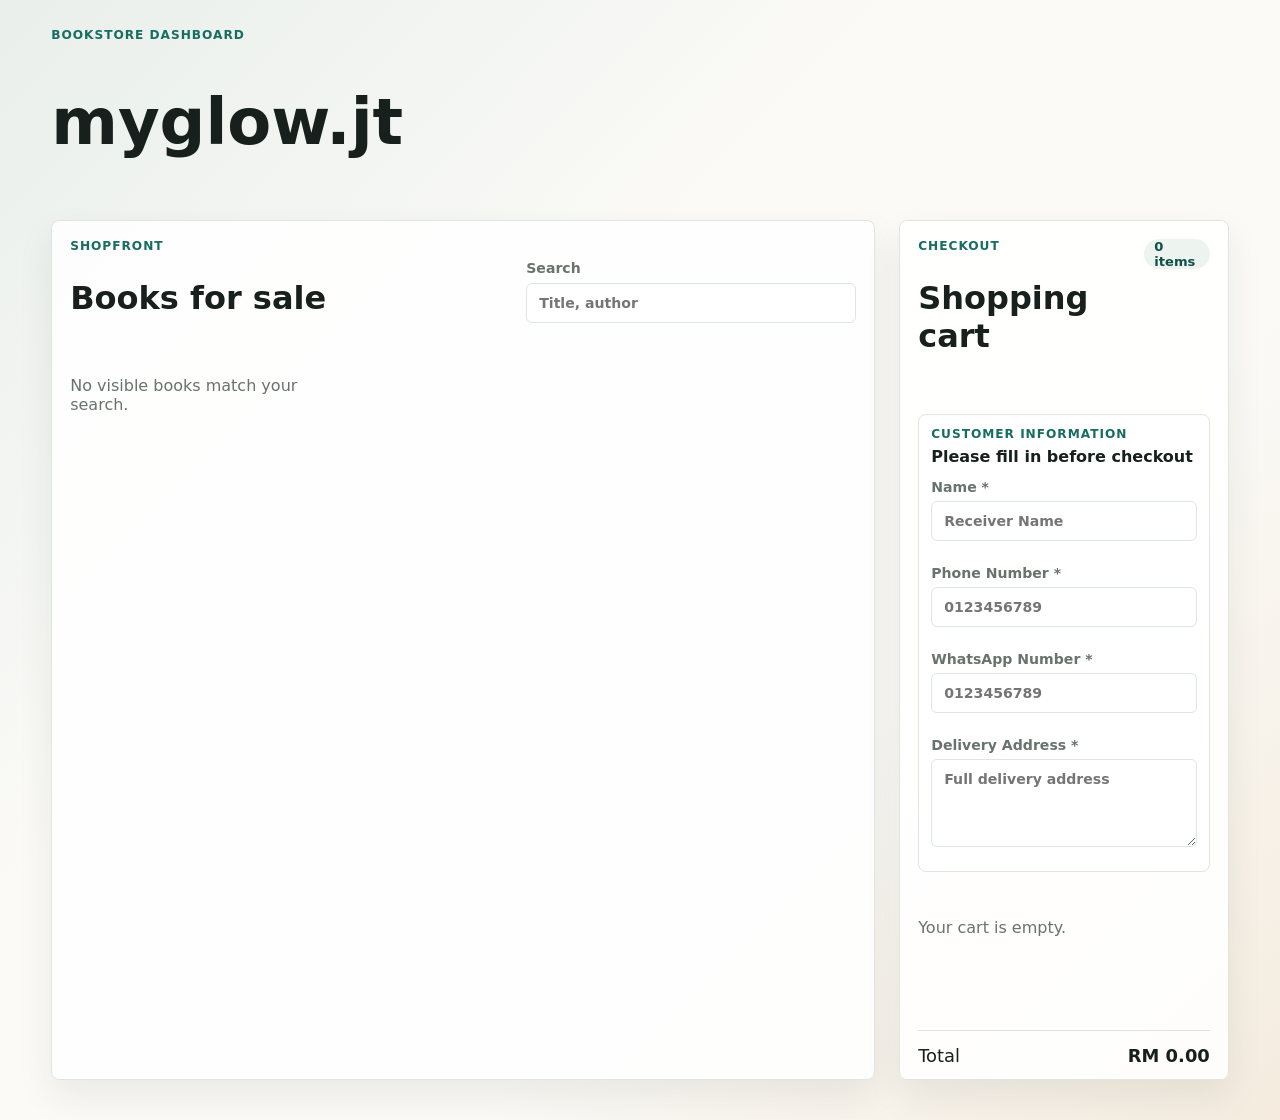
<file: index.html>
<!doctype html>
<html lang="en">
  <head>
    <meta charset="utf-8">
    <meta name="viewport" content="width=device-width, initial-scale=1">
    <title>myglow.jt</title>
    <link rel="stylesheet" href="styles.css">
  </head>
  <body>
    <header class="topbar">
      <div>
        <p class="eyebrow">Bookstore dashboard</p>
        <h1 id="brandAdminTrigger" tabindex="0">myglow.jt</h1>
      </div>
      <div class="topbar-actions">
        <button class="secondary-button admin-only" id="customerViewBtn" type="button">Customer shop</button>
        <button class="icon-button admin-only" id="resetDemoBtn" type="button" title="Reset demo data" aria-label="Reset demo data">
          <span aria-hidden="true">↻</span>
        </button>
        <button class="secondary-button admin-only" data-section-target="inventory" type="button">Manage inventory</button>
        <button class="secondary-button admin-only" data-section-target="payment" type="button">Payment setup</button>
        <button class="secondary-button admin-only" data-section-target="orders" type="button">Orders</button>
        <button class="primary-button admin-only" id="newBookBtn" type="button">New book</button>
        <button class="ghost-button admin-only" id="logoutAdminBtn" type="button">Lock admin</button>
      </div>
    </header>

    <main class="app-shell">
      <section class="panel admin-lock-panel" id="adminLockPanel" hidden>
        <div class="section-heading">
          <div>
            <p class="eyebrow">Private access</p>
            <h2>Admin unlock</h2>
          </div>
        </div>
        <div class="unlock-form">
          <label>
            <span>Admin passcode</span>
            <input id="adminPassInput" type="password" autocomplete="current-password" placeholder="Enter passcode">
          </label>
          <button class="primary-button" id="unlockAdminBtn" type="button">Unlock admin</button>
        </div>
        <p class="hint">Private owner area.</p>
      </section>
<div class="shop-layout">
      <section class="panel catalog-panel customer-area" aria-labelledby="catalogTitle">
        <div class="section-heading">
          <div>
            <p class="eyebrow">Shopfront</p>
            <h2 id="catalogTitle">Books for sale</h2>
          </div>
          <label class="search-box">
            <span>Search</span>
            <input id="searchInput" type="search" placeholder="Title, author">
          </label>
        </div>
        <div class="catalog-grid" id="catalogGrid"></div>
      </section>

<aside class="panel cart-panel customer-area" aria-labelledby="cartTitle">

  <div class="section-heading compact">
    <div>
      <p class="eyebrow">Checkout</p>
      <h2 id="cartTitle">Shopping cart</h2>
    </div>
    <output id="cartCount" class="pill">0 items</output>
  </div>

  <div class="customer-info">
    <div class="account-head">
      <div>
        <p class="eyebrow">Customer Information</p>
        <strong>Please fill in before checkout</strong>
      </div>
    </div>

    <label>
      <span>Name *</span>
      <input id="customerNameInput" type="text" placeholder="Receiver Name">
    </label>

    <label>
      <span>Phone Number *</span>
      <input id="customerPhoneInput" type="tel" placeholder="0123456789">
    </label>

    <label>
      <span>WhatsApp Number *</span>
      <input id="customerWhatsappInput" type="tel" placeholder="0123456789">
    </label>

    <label>
      <span>Delivery Address *</span>
      <textarea id="customerAddressInput" rows="4" placeholder="Full delivery address"></textarea>
    </label>
  </div>

  <div id="cartItems" class="cart-items"></div>

  <div class="cart-total">
    <span>Total</span>
    <strong id="cartTotal">RM0.00</strong>
  </div>

  <button class="primary-button wide" id="checkoutBtn" type="button">
    Show payment code
  </button>

  <div id="paymentPanel" class="payment-panel" hidden>

    <p class="eyebrow">Payment receive code</p>

    <output id="customerCloudStatus" class="pill">
      Checking cloud
    </output>

    <img
      id="checkoutQrImage"
      class="checkout-qr"
      alt="Payment QR code"
      hidden
    >

    <div class="receive-code" id="receiveCodeText"></div>

    <div
      class="checkout-banks"
      id="checkoutBankDetails"
    ></div>

    <div class="payment-lines">
      <span>Order</span>
      <strong id="orderCodeText"></strong>

      <span>Amount</span>
      <strong id="orderAmountText"></strong>
    </div>

    <div class="payment-proof">

      <label>
        <span>Upload bank transfer receipt</span>
        <input
          id="receiptFileInput"
          type="file"
          accept="image/*,.pdf"
        >
      </label>

      <label>
        <span>Transfer details</span>
        <textarea
          id="transferDetailsInput"
          rows="3"
          placeholder="Bank used, transfer time, reference number"
        ></textarea>
      </label>

      <div
        class="receipt-preview"
        id="receiptPreview"
        hidden
      ></div>

    </div>

    <button
      class="secondary-button wide"
      id="copyPaymentBtn"
      type="button"
    >
      Copy payment details
    </button>

    <button
      class="primary-button wide"
      id="paidBtn"
      type="button"
    >
      Submit order paid
    </button>

  </div>

</aside>
</div>
      <nav class="workspace-nav admin-area" aria-label="Admin sections">
        <button class="active" data-section-target="inventory" type="button">Manage inventory</button>
        <button data-section-target="payment" type="button">Payment setup</button>
        <button data-section-target="orders" type="button">Orders</button>
      </nav>

      <section class="panel admin-panel admin-area" data-admin-section="inventory" aria-labelledby="adminTitle">
        <div class="section-heading">
          <div>
            <p class="eyebrow">Manage inventory</p>
            <h2 id="adminTitle">Create, edit, update</h2>
          </div>
          <div class="section-actions">
            <label class="search-box">
              <span>Search inventory</span>
              <input id="inventorySearchInput" type="search" placeholder="Book, author, variation">
            </label>
            <button class="secondary-button" id="saveBookBtn" type="button">Save book</button>
          </div>
        </div>

        <form id="bookForm" class="book-form">
          <input id="bookId" type="hidden">
          <input id="coverDataInput" type="hidden">
          <div class="form-grid">
            <label>
              <span>Book title</span>
              <input id="titleInput" required placeholder="The Quiet Shelf">
            </label>
            <label>
              <span>Author</span>
              <input id="authorInput" required placeholder="A. Writer">
            </label>
            <label>
              <span>Cover photo upload</span>
              <input id="coverFileInput" type="file" accept="image/*">
            </label>
          </div>
          <div class="cover-upload-preview">
            <img id="coverPreview" alt="Book cover preview" hidden>
            <p id="coverEmptyText">No cover photo selected</p>
            <button class="ghost-button" id="clearCoverBtn" type="button">Remove cover photo</button>
          </div>
          <label>
            <span>Description</span>
            <textarea id="descriptionInput" rows="3" placeholder="Short product description"></textarea>
          </label>
          <label class="toggle-row">
            <input id="activeInput" type="checkbox" checked>
            <span>Visible in shop</span>
          </label>
         <div class="variant-header">
    <div></div>
    <div>Variation Name</div>
    <div>Price</div>
    <div>Stock</div>
    <div>Photo</div>
    <div>Preview</div>
    <div></div>
</div>

<div id="variantRows" class="variant-rows"></div>
<div class="variant-actions">
      <button
        type="button"
        id="bulkAssignBtn"
        class="secondary-button">
        Bulk Assign
    </button>

    <button
        type="button"
        id="addVariantBtn"
        class="add-variant-button">
        + Add Variation
    </button>
</div>
          <button class="primary-button wide" id="saveBookBottomBtn" type="button">Save book</button>
        </form>

        <div class="admin-list" id="adminList"></div>
      </section>

      <section class="panel settings-panel admin-area" data-admin-section="payment" aria-labelledby="settingsTitle" hidden>
        <div class="section-heading">
          <div>
            <p class="eyebrow">Payment setup</p>
            <h2 id="settingsTitle">QR code and bank details</h2>
          </div>
          <button class="secondary-button" id="savePaymentBtn" type="button">Save payment setup</button>
        </div>
        <div class="payment-setup-grid">
          <div class="payment-form-stack">
            <label>
              <span>Payment receive code shown to buyers</span>
              <textarea id="paymentCodeInput" rows="4" placeholder="Example: DuitNow: MYGLOWJT-8842"></textarea>
            </label>
            <label>
              <span>QR code photo</span>
              <input id="qrImageInput" type="file" accept="image/*">
            </label>
            <button class="ghost-button" id="clearQrBtn" type="button">Remove QR photo</button>
          </div>
          <div class="qr-preview-box">
            <img id="qrPreview" alt="Payment QR preview" hidden>
            <p id="qrEmptyText">No QR photo yet</p>
          </div>
        </div>

        <div class="variant-header bank-header">
          <h3>Bank details</h3>
          <button class="ghost-button" id="addBankBtn" type="button">Add bank</button>
        </div>
        <div id="bankRows" class="bank-rows"></div>
        <button class="primary-button wide" id="savePaymentBottomBtn" type="button">Save payment setup</button>
        <p class="hint">Buyers will see the QR photo, receive code, bank names, account holder names, and account numbers during checkout.</p>
      </section>

      <section class="panel orders-panel admin-area" data-admin-section="orders" aria-labelledby="ordersTitle" hidden>
        <div class="section-heading">
          <div>
            <p class="eyebrow">Admin orders</p>
            <h2 id="ordersTitle">Order summary</h2>
          </div>
          <div class="section-actions">
            <label class="search-box">
              <span>Search orders</span>
              <input id="ordersSearchInput" type="search" placeholder="Order, book, payment, amount">
            </label>
            <button class="secondary-button" id="refreshOrdersBtn" type="button">Refresh orders</button>
            <output id="cloudStatus" class="pill">Local orders</output>
            <output id="ordersCount" class="pill">0 orders</output>
          </div>
        </div>
        <div id="ordersList" class="orders-list"></div>
      </section>
    </main>

    <section class="book-detail-modal" id="bookDetailModal" aria-labelledby="bookDetailTitle" aria-modal="true" role="dialog" hidden>
      <div class="book-detail-backdrop" data-close-detail></div>
      <article class="book-detail-panel">
        <button class="icon-button detail-close" type="button" data-close-detail aria-label="Close book details">×</button>
        <div id="bookDetailContent"></div>
      </article>
    </section>
    
  <template id="variantTemplate">

    <div class="variant-row">

        <button
            type="button"
            class="drag-handle"
            title="Drag to reorder">
            ☰
        </button>

        <input
            type="text"
            class="variant-label"
            placeholder="Variation Name">

        <input
            type="number"
            class="variant-price"
            placeholder="Price">

        <input
            type="number"
            class="variant-stock"
            placeholder="Stock">

        <input
            type="file"
            class="variant-photo-file"
            accept="image/*">

    <div class="variant-photo-box">
    <img hidden class="preview-clickable">
    <span>No Photo</span>
    </div>

        <button
            type="button"
            class="remove-variant">
            ✕
        </button>

        <input
            type="hidden"
            class="variant-photo-data">

    </div>

</template>
    
    <template id="bankTemplate">
      <div class="bank-row">
        <input class="bank-name" placeholder="Maybank" aria-label="Bank name">
        <input class="bank-holder" placeholder="Account holder" aria-label="Account holder">
        <input class="bank-number" placeholder="Account number" aria-label="Account number">
        <input class="bank-note" placeholder="Note" aria-label="Payment note">
        <button class="icon-button remove-bank" type="button" title="Remove bank" aria-label="Remove bank">×</button>
      </div>
    </template>

    <div
  id="bulkAssignModal"
  class="modal-overlay"
  hidden>

  <div class="modal-card">

    <h3>Bulk Assign</h3>

    <label>
      <span>Price</span>
      <input
        id="bulkPrice"
        type="number"
        step="0.01">
    </label>

    <label>
      <span>Stock</span>
      <input
        id="bulkStock"
        type="number">
    </label>

    <div class="modal-actions">

      <button
        id="applyBulkBtn"
        class="primary-button"
        type="button">
        Apply
      </button>

      <button
        id="closeBulkBtn"
        class="ghost-button"
        type="button">
        Cancel
      </button>

    </div>

  </div>

</div>
    <script src="supabase-config.js"></script>
    <script src="app.js"></script>
  </body>
</html>
</file>
<file: styles.css>
:root {
  color-scheme: light;
  --ink: #18201d;
  --muted: #68736e;
  --paper: #fbfaf7;
  --panel: #ffffff;
  --line: #dfe5df;
  --accent: #176d62;
  --accent-strong: #0f5149;
  --gold: #c4832c;
  --rose: #bd5760;
  --mist: #edf4f0;
  --shadow: 0 16px 36px rgba(24, 32, 29, 0.08);
  font-family: Inter, ui-sans-serif, system-ui, -apple-system, BlinkMacSystemFont, "Segoe UI", sans-serif;
}

* {
  box-sizing: border-box;
}

[hidden] {
  display: none !important;
}

body {
  margin: 0;
  min-height: 100vh;
  background:
    linear-gradient(135deg, rgba(23, 109, 98, 0.08), transparent 38%),
    linear-gradient(315deg, rgba(196, 131, 44, 0.12), transparent 34%),
    var(--paper);
  color: var(--ink);
}

button,
input,
textarea,
select {
  font: inherit;
}

button {
  cursor: pointer;
}

.topbar {
  display: flex;
  align-items: center;
  justify-content: space-between;
  gap: 20px;
  padding: 28px clamp(18px, 4vw, 52px) 18px;
}

.topbar h1,
.section-heading h2,

.topbar h1 {
  font-size: clamp(2rem, 5vw, 4.2rem);
}

.eyebrow {
  margin: 0 0 6px;
  color: var(--accent);
  font-size: 0.76rem;
  font-weight: 800;
  letter-spacing: 0.08em;
  text-transform: uppercase;
}

.topbar-actions,
.section-heading,
.variant-header,
.cart-total,
.payment-lines,
.admin-book,
.admin-book-actions {
  display: flex;
  align-items: center;
}

.topbar-actions {
  gap: 10px;
  flex-wrap: wrap;
}

.app-shell {
  display: block;
  padding: 0 clamp(18px, 4vw, 52px) 40px;
}

.panel {
  background: rgba(255, 255, 255, 0.88);
  border: 1px solid var(--line);
  border-radius: 8px;
  box-shadow: var(--shadow);
  padding: 18px;
}

.admin-panel,
.settings-panel,
.orders-panel,
.workspace-nav,
.admin-lock-panel {
  grid-column: 1 / -1;
}

.admin-area,
.admin-only,
.admin-lock-panel {
  display: none;
}

body.admin-mode .admin-area,
body.admin-mode .admin-only {
  display: block;
}

body.admin-mode .workspace-nav {
  display: flex;
}

body.admin-mode .cart-panel {
  display: none;
}

body.admin-mode .catalog-panel {
  grid-column: auto;
}

body.lock-mode .admin-lock-panel {
  display: block;
}

body.lock-mode .admin-area {
  display: none;
}

.unlock-form {
  display: grid;
  grid-template-columns: minmax(180px, 340px) auto;
  gap: 10px;
  align-items: end;
}

.workspace-nav {
  display: flex;
  gap: 8px;
  padding: 4px;
  border: 1px solid var(--line);
  border-radius: 8px;
  background: rgba(255, 255, 255, 0.68);
}

.workspace-nav button {
  min-height: 40px;
  border: 0;
  border-radius: 6px;
  background: transparent;
  color: var(--muted);
  padding: 0 14px;
  font-weight: 900;
}

.workspace-nav button.active,
.topbar-actions button.active {
  background: var(--accent);
  color: #fff;
}

.section-heading {
  justify-content: space-between;
  gap: 16px;
  margin-bottom: 16px;
}

.section-actions {
  display: flex;
  align-items: end;
  justify-content: flex-end;
  gap: 10px;
  flex-wrap: wrap;
}

.section-heading.compact {
  align-items: flex-start;
}

.section-heading h2 {
  font-size: clamp(1.35rem, 3vw, 2rem);
}

label {
  display: grid;
  gap: 7px;
  color: var(--muted);
  font-size: 0.88rem;
  font-weight: 700;
}

input,
textarea,
select {
  width: 100%;
  border: 1px solid var(--line);
  border-radius: 6px;
  background: #fff;
  color: var(--ink);
  padding: 11px 12px;
  outline: none;
  transition: border-color 0.18s ease, box-shadow 0.18s ease;
}

textarea {
  resize: vertical;
}

input:focus,
textarea:focus,
select:focus {
  border-color: var(--accent);
  box-shadow: 0 0 0 3px rgba(23, 109, 98, 0.13);
}

.search-box {
  width: min(330px, 100%);
}

.primary-button,
.secondary-button,
.ghost-button,
.icon-button {
  min-height: 42px;
  border-radius: 6px;
  border: 1px solid transparent;
  padding: 0 15px;
  font-weight: 800;
}

body:not(.admin-mode) .admin-only,
body:not(.admin-mode) .admin-area {
  display: none !important;
}

body:not(.admin-mode) .admin-area {
  display: none !important;
}

.primary-button {
  background: var(--accent);
  color: #fff;
}

.primary-button:hover {
  background: var(--accent-strong);
}

.secondary-button {
  background: var(--mist);
  color: var(--accent-strong);
  border-color: rgba(23, 109, 98, 0.2);
}

.ghost-button {
  background: transparent;
  color: var(--accent-strong);
  border-color: var(--line);
}

.icon-button {
  width: 42px;
  padding: 0;
  display: inline-grid;
  place-items: center;
  background: #fff;
  border-color: var(--line);
  color: var(--ink);
  font-size: 1.2rem;
}

.wide {
  width: 100%;
}

.catalog-grid {
  display: grid;
  grid-template-columns: repeat(auto-fill, minmax(230px, 1fr));
  gap: 14px;
}

.book-card {
  display: grid;
  grid-template-rows: auto 1fr;
  border: 1px solid var(--line);
  border-radius: 8px;
  background: var(--panel);
  overflow: hidden;
}

.book-cover {
  width: 100%;
  aspect-ratio: 1;
  display: grid;
  place-items: end start;
  padding: 16px;
  border: 0;
  text-align: left;
  background-color: var(--cover-color, #176d62);
  background-image:
    linear-gradient(90deg, rgba(255, 255, 255, 0.18) 0 10px, transparent 10px),
    radial-gradient(circle at 78% 24%, rgba(255, 255, 255, 0.22), transparent 24%),
    linear-gradient(145deg, rgba(0, 0, 0, 0.18), transparent 52%);
  color: #fff;
  cursor: pointer;
}

.book-cover.has-image {
  background-size: cover;
  background-position: center;
}

.book-cover span {
  max-width: 13ch;
  padding: 8px 10px;
  background: rgba(0, 0, 0, 0.42);
  border-radius: 6px;
  font-weight: 900;
  line-height: 1.05;
}

.book-body {
  display: grid;
  gap: 11px;
  padding: 14px;
}

.book-body h3 {
  margin: 0;
  font-size: 1.08rem;
  line-height: 1.2;
}

.book-title-link {
  display: block;
  width: 100%;
  border: 0;
  background: transparent;
  color: var(--ink);
  padding: 0;
  text-align: left;
  font-size: 1.08rem;
  font-weight: 900;
  line-height: 1.2;
}

.book-title-link:hover {
  color: var(--accent-strong);
}

body.detail-open {
  overflow: hidden;
}

.book-detail-modal {
  position: fixed;
  inset: 0;
  z-index: 20;
  display: grid;
  place-items: center;
  padding: 18px;
}

.book-detail-backdrop {
  position: absolute;
  inset: 0;
  background: rgba(24, 32, 29, 0.56);
}

.book-detail-panel {
  position: relative;
  z-index: 1;
  width: min(960px, 100%);
  max-height: min(760px, 92vh);
  overflow: auto;
  border-radius: 8px;
  background: var(--panel);
  box-shadow: 0 30px 90px rgba(0, 0, 0, 0.24);
  padding: 18px;
}

.detail-close {
  position: absolute;
  top: 12px;
  right: 12px;
  z-index: 2;
}

.detail-layout {
  display: grid;
  grid-template-columns: minmax(260px, 0.85fr) minmax(280px, 1fr);
  gap: 20px;
}

.detail-media,
.detail-copy,
.detail-variants {
    display: flex;
    flex-wrap: wrap;
    gap: 8px;
}

.detail-main-image {
    aspect-ratio: 1 / 1;
    width: 100%;
    background-size: contain;
    background-repeat: no-repeat;
    background-position: center;
}

.detail-main-image span {
  max-width: 15ch;
  padding: 8px 10px;
  border-radius: 6px;
  background: rgba(0, 0, 0, 0.42);
  font-weight: 900;
}

.detail-thumbs {
  display: grid;
  grid-template-columns: repeat(auto-fill, minmax(68px, 1fr));
  gap: 8px;
}

.detail-thumb {
  aspect-ratio: 1;
  border: 2px solid var(--line);
  border-radius: 8px;
  background: #fff;
  overflow: hidden;
  padding: 0;
}

.detail-thumb.active {
  border-color: var(--accent);
}

.detail-thumb img {
  width: 100%;
  height: 100%;
  object-fit: cover;
}

.detail-thumb span {
  display: grid;
  place-items: center;
  width: 100%;
  height: 100%;
  color: var(--accent-strong);
  font-weight: 900;
}

.detail-copy h2 {
  margin: 0;
  font-size: clamp(1.6rem, 3vw, 2.4rem);
}

.detail-variant-card {
    min-width: auto;
    padding: 8px 12px;
}

.detail-variant-card.selected {
  border-color: var(--accent);
  box-shadow: 0 0 0 3px rgba(23, 109, 98, 0.12);
}

.detail-variant-card input {
  width: 18px;
  height: 18px;
}

.detail-variant-card small {
  display: block;
  color: var(--muted);
  margin-top: 2px;
}

.detail-cart-row {
  display: grid;
  grid-template-columns: 110px 1fr;
  gap: 10px;
}

.photo-lightbox {
  position: fixed;
  inset: 0;
  z-index: 30;
  display: grid;
  place-items: center;
  padding: 22px;
  background: rgba(0, 0, 0, 0.72);
}

.photo-lightbox img {
  max-width: min(920px, 94vw);
  max-height: 88vh;
  object-fit: contain;
  border-radius: 8px;
  background: #fff;
}

.photo-lightbox button {
  position: fixed;
  top: 18px;
  right: 18px;
}


.meta,
.description,
.hint,
.empty-state {
  color: var(--muted);
}

.meta,
.description {
  margin: 0;
  font-size: 0.9rem;
}

.description {
  min-height: 42px;
}

.price-range {
  margin: 0;
  color: var(--accent-strong);
  font-size: 1rem;
  font-weight: 900;
}

.product-actions {
  display: grid;
  grid-template-columns: 1fr 56px 76px;
  gap: 8px;
  align-items: center;
}

.product-actions button {
  grid-column: 1 / -1;
}

.variation-photo {
  width: 46px;
  height: 46px;
  border-radius: 6px;
  object-fit: cover;
  border: 1px solid var(--line);
  background: #fff;
}

.pill {
  display: inline-grid;
  place-items: center;
  min-height: 30px;
  padding: 0 10px;
  border-radius: 999px;
  background: var(--mist);
  color: var(--accent-strong);
  font-size: 0.82rem;
  font-weight: 800;
}

.pill.online {
  background: #e7f7ed;
  color: #246b3f;
}

.cart-items {
  display: grid;
  gap: 10px;
  min-height: 96px;
}

.cart-line {
  display: grid;
  grid-template-columns: minmax(0, 1fr) 78px 36px;
  gap: 8px;
  align-items: center;
  padding: 10px;
  border: 1px solid var(--line);
  border-radius: 8px;
  background: #fff;
}

.cart-line-main {
  display: grid;
  grid-template-columns: 52px minmax(0, 1fr);
  gap: 10px;
  align-items: center;
}

.cart-thumb {
  width: 52px;
  aspect-ratio: 1;
  display: grid;
  place-items: center;
  overflow: hidden;
  border: 1px solid var(--line);
  border-radius: 8px;
  background: var(--mist);
  color: var(--accent-strong);
  font-weight: 900;
}

.cart-thumb img {
  width: 100%;
  height: 100%;
  object-fit: cover;
}

.cart-line strong,
.cart-line span {
  display: block;
}

.cart-line span {
  color: var(--muted);
  font-size: 0.84rem;
}

.customer-account {
  display: grid;
  gap: 10px;
  margin-bottom: 14px;
  padding: 12px;
  border: 1px solid var(--line);
  border-radius: 8px;
  background: #fff;
}

.account-head {
  display: flex;
  justify-content: space-between;
  gap: 10px;
  align-items: center;
}

.account-head strong {
  display: block;
  line-height: 1.25;
}

.account-form {
  display: grid;
  grid-template-columns: 1fr 1fr;
  gap: 8px;
}

.customer-orders {
  display: grid;
  gap: 8px;
  font-size: 0.9rem;
}

.customer-order-row {
  display: flex;
  justify-content: space-between;
  gap: 10px;
  padding-top: 8px;
  border-top: 1px solid var(--line);
}

.cart-total {
  justify-content: space-between;
  margin: 16px 0;
  padding-top: 14px;
  border-top: 1px solid var(--line);
  font-size: 1.12rem;
}

.payment-panel {
  display: grid;
  gap: 12px;
  margin-top: 14px;
  padding: 14px;
  border-radius: 8px;
  background: #f7fbf9;
  border: 1px solid rgba(23, 109, 98, 0.2);
}

.receive-code {
  overflow-wrap: anywhere;
  border: 1px dashed var(--accent);
  border-radius: 8px;
  padding: 16px;
  background: #fff;
  font-size: 1.05rem;
  font-weight: 900;
}

.payment-lines {
  display: grid;
  grid-template-columns: auto 1fr;
  gap: 7px 14px;
}

.payment-lines strong {
  text-align: right;
}

.checkout-qr {
  width: min(220px, 100%);
  aspect-ratio: 1;
  justify-self: center;
  object-fit: contain;
  border: 1px solid var(--line);
  border-radius: 8px;
  background: #fff;
  padding: 8px;
}

.checkout-banks {
  display: grid;
  gap: 8px;
}

.checkout-bank {
  display: grid;
  gap: 2px;
  padding: 10px;
  border: 1px solid var(--line);
  border-radius: 8px;
  background: #fff;
}

.checkout-bank span,
.checkout-bank small {
  color: var(--muted);
}

.payment-proof {
  display: grid;
  gap: 10px;
  padding: 12px;
  border: 1px solid var(--line);
  border-radius: 8px;
  background: #fff;
}

.receipt-preview {
  display: grid;
  place-items: center;
  min-height: 90px;
  border: 1px dashed var(--line);
  border-radius: 8px;
  padding: 10px;
  color: var(--muted);
}

.receipt-preview img {
  width: 100%;
  max-height: 180px;
  object-fit: contain;
}

.book-form {
  display: grid;
  gap: 14px;
}

.cover-upload-preview {
  display: grid;
  grid-template-columns: minmax(120px, 180px) 1fr auto;
  gap: 12px;
  align-items: center;
  padding: 12px;
  border: 1px dashed var(--line);
  border-radius: 8px;
  background: #fff;
}

.cover-upload-preview img {
  width: 100%;
  aspect-ratio: 3 / 4;
  object-fit: cover;
  border-radius: 6px;
  border: 1px solid var(--line);
}

.form-grid {
  display: grid;
  grid-template-columns: repeat(2, minmax(0, 1fr));
  gap: 12px;
}

.toggle-row {
  display: flex;
  align-items: center;
  gap: 10px;
}

.toggle-row input {
  width: 18px;
  height: 18px;
}

.variant-header {
    font-weight: 600;
    margin-bottom: 10px;
    padding: 0 8px;
    color: var(--muted);
    font-size: 0.9rem;
}

.variant-header,
.variant-row {
    display: grid;
    grid-template-columns:
        40px
        minmax(220px, 2fr)
        100px
        100px
        160px
        80px
        50px;

    gap: 12px;
    align-items: center;
}

@media (max-width: 768px) {

    .variant-header {
        display: none;
    }

    .variant-row {
        grid-template-columns: 1fr;
        gap: 10px;
    }

    .variant-row input,
    .variant-row button,
    .variant-photo-box {
        width: 100%;
    }

}

.variant-photo-upload {
  gap: 5px;
}

.variant-photo-upload input {
  padding: 8px;
}

.variant-photo-box {
    width: 60px;
    height: 60px;
    min-height: 60px;
    justify-self: center;
}

.variant-photo-box img {
    width: 100%;
    height: 100%;
    object-fit: cover;
}

.remove-variant {
    width: 40px;
    height: 40px;
    padding: 0;
    display: flex;
    align-items: center;
    justify-content: center;
}

.payment-setup-grid {
  display: grid;
  grid-template-columns: minmax(0, 1fr) minmax(220px, 320px);
  gap: 16px;
  align-items: start;
}

.payment-form-stack {
  display: grid;
  gap: 12px;
}

.qr-preview-box {
  min-height: 280px;
  display: grid;
  place-items: center;
  border: 1px dashed var(--line);
  border-radius: 8px;
  background: #fff;
  padding: 14px;
}

.qr-preview-box img {
  width: 100%;
  max-height: 300px;
  object-fit: contain;
}

.bank-header {
  margin-top: 18px;
}

.bank-rows {
  display: grid;
  gap: 8px;
}

.bank-row {
  display: grid;
  grid-template-columns: minmax(120px, 0.8fr) minmax(150px, 1fr) minmax(130px, 1fr) minmax(110px, 0.8fr) 42px;
  gap: 8px;
}

.admin-list {
  display: grid;
  grid-template-columns: repeat(auto-fit, minmax(250px, 1fr));
  gap: 10px;
  margin-top: 18px;
}

.admin-book {
  justify-content: space-between;
  gap: 12px;
  padding: 12px;
  border: 1px solid var(--line);
  border-radius: 8px;
  background: #fff;
}

.admin-book p {
  margin: 4px 0 0;
  color: var(--muted);
  font-size: 0.86rem;
}

.admin-book-actions {
  gap: 8px;
}

.orders-list {
  display: grid;
  gap: 12px;
}

.order-card {
  display: grid;
  gap: 12px;
  padding: 14px;
  border: 1px solid var(--line);
  border-radius: 8px;
  background: #fff;
}

.order-card-head,
.order-line {
  display: flex;
  justify-content: space-between;
  gap: 12px;
}

.order-card-head p,
.order-payment p {
  margin: 4px 0 0;
  color: var(--muted);
}

.order-lines,
.order-payment {
  display: grid;
  gap: 8px;
  padding-top: 10px;
  border-top: 1px solid var(--line);
}

.order-line span {
  color: var(--muted);
}

.order-receipt {
  width: min(260px, 100%);
  max-height: 280px;
  object-fit: contain;
  border: 1px solid var(--line);
  border-radius: 8px;
}

.receipt-link {
  color: var(--accent-strong);
  font-weight: 800;
}

.danger {
  color: var(--rose);
}

.settings-panel .hint {
  margin: 10px 0 0;
}

@media (max-width: 980px) {
  .app-shell {
    grid-template-columns: 1fr;
  }

  .cart-panel {
    position: static;
  }
}

@media (max-width: 680px) {
  .topbar,
  .section-heading,
  .section-actions,
  .topbar-actions {
    align-items: stretch;
    flex-direction: column;
  }

  .topbar-actions {
    flex-direction: row;
  }

  .form-grid,
  .variant-row,
  .bank-row,
  .payment-setup-grid,
  .cover-upload-preview,
  .unlock-form,
  .product-actions,
  .cart-line,
  .detail-layout,
  .detail-cart-row {
    grid-template-columns: 1fr;
  }

  .variant-row .icon-button,
  .bank-row .icon-button,
  .cart-line .icon-button {
    width: 100%;
  }
}

.customer-info {
  display: grid;
  gap: 12px;
  margin-bottom: 14px;
  padding: 12px;
  border: 1px solid var(--line);
  border-radius: 8px;
  background: #fff;
}

.customer-info h3 {
  margin: 0;
  color: var(--accent-strong);
}

.order-customer {
  padding-top: 10px;
  border-top: 1px solid var(--line);
}

.order-customer p {
  margin: 4px 0;
}

.cart-panel {
  display: flex;
  flex-direction: column;
  gap: 16px;
}

.customer-info {
  order: 1;
}

.cart-items {
  order: 2;
}

.cart-total {
  order: 3;
}

#checkoutBtn {
  order: 4;
}

#paymentPanel {
  order: 5;
}

.customer-info,
.cart-items,
#paymentPanel {
  width: 100%;
}

.customer-info label {
  display: flex;
  flex-direction: column;
  gap: 6px;
  margin-bottom: 12px;
}

.customer-info input,
.customer-info textarea {
  width: 100%;
}

.shop-layout {
  display: grid;
  grid-template-columns: 3fr 1.2fr;
  gap: 24px;
}

.catalog-panel {
  min-width: 0;
}

.cart-panel {
  position: sticky;
  top: 20px;
  max-height: calc(100vh - 40px);
  overflow-y: auto;
}

@media (max-width: 1200px) {
  .shop-layout {
    grid-template-columns: 1fr;
  }

  .cart-panel {
    position: static;
    max-height: none;
  }
}

#brandAdminTrigger {
  cursor: pointer;
  user-select: none;
  -webkit-user-select: none;
  -webkit-touch-callout: none;
}

.admin-book-actions {
    display: grid;
    grid-template-columns: 1fr 1fr;
    gap: 8px;
    width: 220px;
}

.admin-book-actions button {
    width: 100%;
}

.modal-overlay {
    position: fixed;
    inset: 0;
    background: rgba(0,0,0,.5);
    display: flex;
    align-items: center;
    justify-content: center;
    z-index: 9999;
}

.modal-card {
    background: white;
    padding: 24px;
    border-radius: 12px;
    min-width: 320px;
}

.modal-card label {
    display: flex;
    flex-direction: column;
    margin-bottom: 12px;
}

.modal-actions {
    display: flex;
    gap: 12px;
    justify-content: flex-end;
}

.variant-actions {
    display: flex;
    gap: 12px;
    margin-top: 16px;
}

.detail-media {
  position: relative;
}

.image-nav {
  position: absolute;
  top: 50%;
  transform: translateY(-50%);
  z-index: 10;

  width: 44px;
  height: 44px;

  border-radius: 50%;
  border: none;

  background: rgba(255,255,255,.9);
  cursor: pointer;

  font-size: 28px;
  font-weight: 700;
}

.image-nav.prev {
  left: 12px;
}

.image-nav.next {
  right: 12px;
}

@media (max-width: 768px) {

  .detail-layout {
      display: flex;
      flex-direction: column;
  }

  .detail-media {
      width: 100%;
  }

  .detail-copy {
      width: 100%;
  }

  .book-detail-panel {
      width: 100vw;
      height: 100vh;
      max-width: none;
      border-radius: 0;
  }
}

.add-variant-button {
    width: 100%;
    margin-top: 12px;
    padding: 14px;
}

.bulk-assign-section {
    margin-top: 20px;
    padding-top: 20px;
    border-top: 1px solid #e5e7eb;
}

.bulk-assign-row {
    display: flex;
    gap: 12px;
    align-items: center;
}

.bulk-assign-row input {
    max-width: 180px;
}

.drag-handle {
    cursor: grab;
    width: 36px;
    height: 36px;
    padding: 0;
    font-size: 18px;
}
</file>
